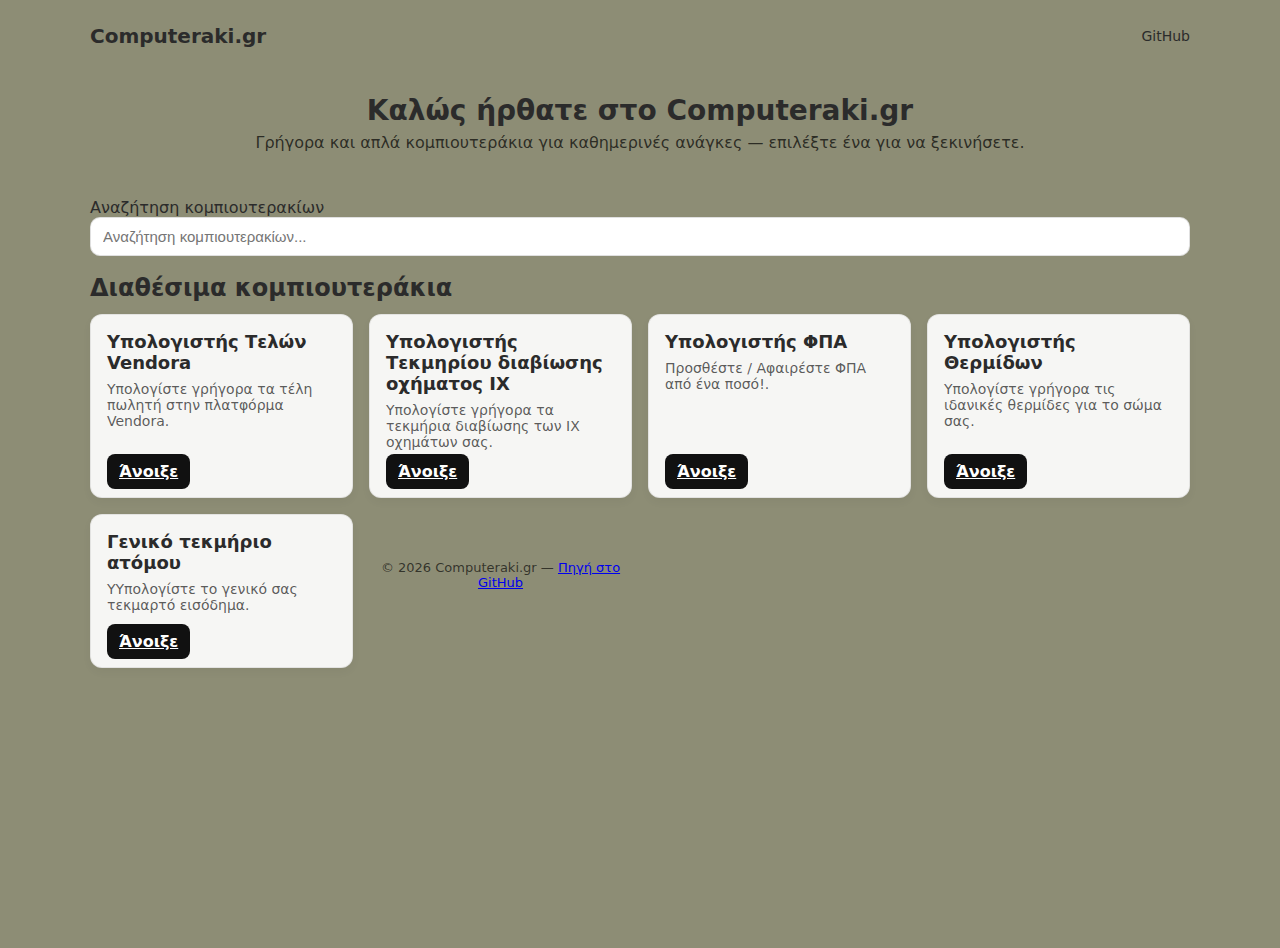
<file: index.html>
<!doctype html>
<html lang="el">
<head>
  <meta charset="utf-8">
  <meta name="viewport" content="width=device-width,initial-scale=1">
  <title>Computeraki.gr — Κορμός</title>
  <style>
    :root{
      --bg: rgb(141,141,117);
      --card-bg: rgba(255,255,255,0.92);
      --card-border: rgba(0,0,0,0.08);
      --accent: #2b2b2b;
      --maxw: 1100px;
    }
    html,body{height:100%;margin:0;font-family:system-ui,-apple-system,"Segoe UI",Roboto,Arial;}
    body{
      background: var(--bg);
      color: var(--accent);
      -webkit-font-smoothing:antialiased;
      -moz-osx-font-smoothing:grayscale;
      display:flex;flex-direction:column;align-items:center;min-height:100%;padding:24px;
    }
    .container{width:100%;max-width:var(--maxw);}    
    header{display:flex;justify-content:space-between;align-items:center;margin-bottom:18px}
    .brand{font-weight:700;font-size:20px}
    .nav{font-size:14px}
    .hero{background:transparent;padding:28px 18px;border-radius:12px;margin-bottom:18px;text-align:center}
    .hero h1{margin:0 0 6px;font-size:28px}
    .hero p{margin:0;color:rgba(0,0,0,0.7)}

    .controls{display:flex;gap:12px;align-items:center;margin:18px 0}
    .search{flex:1}
    input[type="search"]{width:100%;padding:10px 12px;border-radius:10px;border:1px solid rgba(0,0,0,0.12);font-size:15px}

    .grid{display:grid;grid-template-columns:repeat(auto-fit,minmax(240px,1fr));gap:16px}
    .card{background:var(--card-bg);border:1px solid var(--card-border);padding:16px;border-radius:12px;box-shadow:0 4px 10px rgba(0,0,0,0.04);display:flex;flex-direction:column;justify-content:space-between;min-height:120px}
    .card h3{margin:0 0 8px;font-size:18px}
    .card p{margin:0 0 12px;color:rgba(0,0,0,0.65);font-size:14px}
    .cta{align-self:flex-start;padding:8px 12px;border-radius:8px;border:none;background:transparent;cursor:pointer;font-weight:600}
    .cta:focus{outline:3px solid rgba(0,0,0,0.12)}
    .link-btn{background:#111;color:#fff}

    footer{margin-top:28px;padding:18px 0;color:rgba(0,0,0,0.65);font-size:13px;text-align:center}

    @media (prefers-reduced-motion: reduce){*{transition:none!important}}
  </style>
</head>
<body>
  <div class="container">
    <header>
      <div class="brand">Computeraki.gr</div>
      <nav class="nav" aria-label="Κύρια πλοήγηση">
          <a href="https://github.com/panossmav/computeraki.gr" target="_blank" rel="noopener" style="color:inherit;text-decoration:none">GitHub</a>
      </nav>
    </header>

    <section class="hero" role="region" aria-label="Καλωσόρισμα">
      <h1>Καλώς ήρθατε στο Computeraki.gr</h1>
      <p>Γρήγορα και απλά κομπιουτεράκια για καθημερινές ανάγκες — επιλέξτε ένα για να ξεκινήσετε.</p>
    </section>

    <div class="controls">
      <div class="search">
        <label for="search" class="sr-only">Αναζήτηση κομπιουτερακίων</label>
        <input id="search" type="search" placeholder="Αναζήτηση κομπιουτερακίων..." aria-label="Αναζήτηση κομπιουτερακίων">
      </div>
    </div>

    <main>
      <h2 style="margin:6px 0 12px">Διαθέσιμα κομπιουτεράκια</h2>
      <div class="grid" id="cards">
        <!-- Card: Vendora fees calculator -->
<article class="card" data-title="Υπολογιστής Τελών Vendora">
          <div>
            <h3>Υπολογιστής Τελών Vendora</h3>
            <p>Υπολογίστε γρήγορα τα τέλη πωλητή στην πλατφόρμα Vendora.</p>
          </div>
          <div>
            <a class="cta link-btn" href="/calc/vendora.html">Άνοιξε</a>
          </div>
        </article>

<article class="card" data-title="Υπολογιστής Τεκμηρίου διαβίωσης οχήματος ΙΧ">
          <div>
            <h3>Υπολογιστής Τεκμηρίου διαβίωσης οχήματος ΙΧ</h3>
            <p>Υπολογίστε γρήγορα τα τεκμήρια διαβίωσης των ΙΧ οχημάτων σας.</p>
          </div>
          <div>
            <a class="cta link-btn" href="/calc/tekmirio-diaviosis-auto/">Άνοιξε</a>
          </div>
        </article>

<article class="card" data-title="Υπολογιστής ΦΠΑ">
          <div>
            <h3>Υπολογιστής ΦΠΑ</h3>
            <p>Προσθέστε / Αφαιρέστε ΦΠΑ από ένα ποσό!.</p>
          </div>
          <div>
            <a class="cta link-btn" href="/calc/vat/">Άνοιξε</a>
          </div>
        </article>

<article class="card" data-title="Υπολογιστής Θερμίδων">
          <div>
            <h3>Υπολογιστής Θερμίδων</h3>
            <p>Υπολογίστε γρήγορα τις ιδανικές θερμίδες για το σώμα σας.</p>
          </div>
          <div>
            <a class="cta link-btn" href="/calc/ideal-calories/">Άνοιξε</a>
          </div>
        </article>

        <article class="card" data-title="Γενικό τεκμήριο ατόμου">
          <div>
            <h3>Γενικό τεκμήριο ατόμου</h3>
            <p>ΥΥπολογίστε το γενικό σας τεκμαρτό εισόδημα.</p>
          </div>
          <div>
            <a class="cta link-btn" href="/calc/tekmirio-diaviosis/">Άνοιξε</a>
          </div>
        </article>


        <!-- Disabled 
        <article class="card" data-title="Γενικό τεκμήριο ατόμου">
          <div>
            <h3>Γενικό τεκμήριο ατόμου</h3>
            <p>Υπολογίστε το γενικό σας τεκμαρτό εισόδημα.</p>
          </div>
          <div>
            <button class="cta" disabled aria-disabled="true">Έρχεται σύντομα!</button>
          </div>
        </article>
      </div>
    </main>
  -->
    <footer>
      © <span id="year"></span> Computeraki.gr — <a href="https://github.com/panossmav/computeraki.gr" target="_blank" rel="noopener">Πηγή στο GitHub</a>
    </footer>
  </div>

  <script>
    // set year
    document.getElementById('year').textContent = new Date().getFullYear();

    // client-side filter for cards
    const search = document.getElementById('search');
    const cards = Array.from(document.querySelectorAll('#cards .card'));
    search.addEventListener('input', (e) => {
      const q = e.target.value.trim().toLowerCase();
      for (const c of cards){
        const title = c.getAttribute('data-title') || c.querySelector('h3').textContent;
        if (!q || title.toLowerCase().includes(q)) c.style.display = '';
        else c.style.display = 'none';
      }
    });

    // keyboard: allow Enter on card to open first link
    cards.forEach(card => {
      card.tabIndex = 0;
      card.addEventListener('keydown', (ev)=>{
        if(ev.key === 'Enter' || ev.key === ' ') {
          const link = card.querySelector('a') || card.querySelector('button:not([disabled])');
          if(link){ if(link.tagName.toLowerCase()==='a') link.click(); else link.focus(); }
        }
      });
    });
  </script>
</body>
</html>
</file>
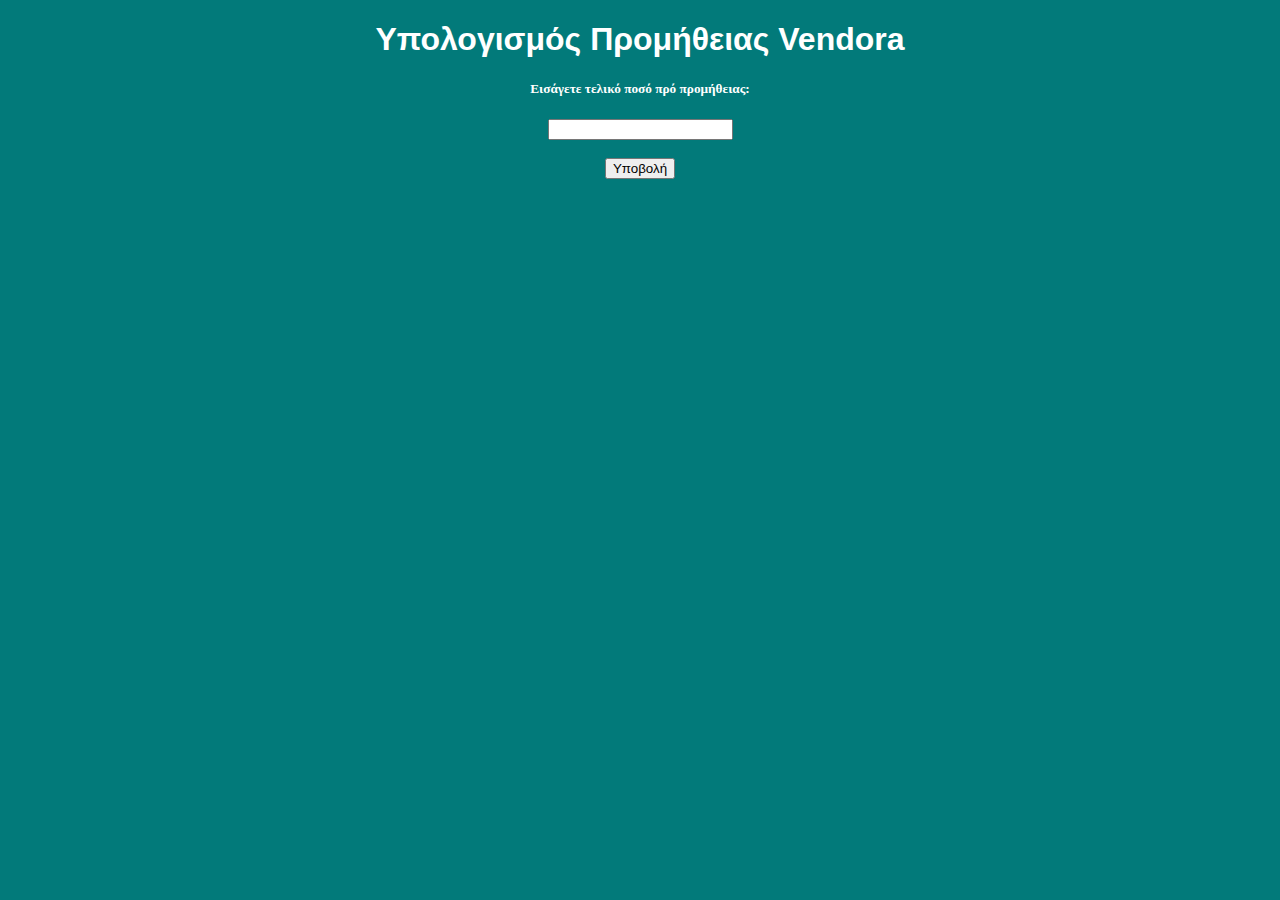
<file: vendora-fees/index.html>
<!DOCTYPE html>
<html lang="en">
<head>
    <link rel="stylesheet" href="/assets/styles/pages/vendora-fee.css">
    <meta charset="UTF-8">
    <meta name="viewport" content="width=device-width, initial-scale=1.0">
    <title>Υπολογισμός προμήθειας πώλησης Vendora</title>
    
</head>
<body>
    <h1 id="intro-heading">Υπολογισμός Προμήθειας Vendora</h1>
    <h5 id='entry-explanatory'>Εισάγετε τελικό ποσό πρό προμήθειας:</h5>
    <input id="final_price_input" type="number" step="0.01"><br>
    <button id="sbt-btn" onclick="sbtclick()">Υποβολή</button>

    <p id="start_price" class='results'></p>
    <p id="vendora_cut" class='results'></p>
    <p id="vat" class='results'></p>
    <p id="leftover" class='results'></p>
    <p id="error"></p>

    <script src="/assets/scripts/vendora-fee.js"></script>
</body>
</html>
</file>
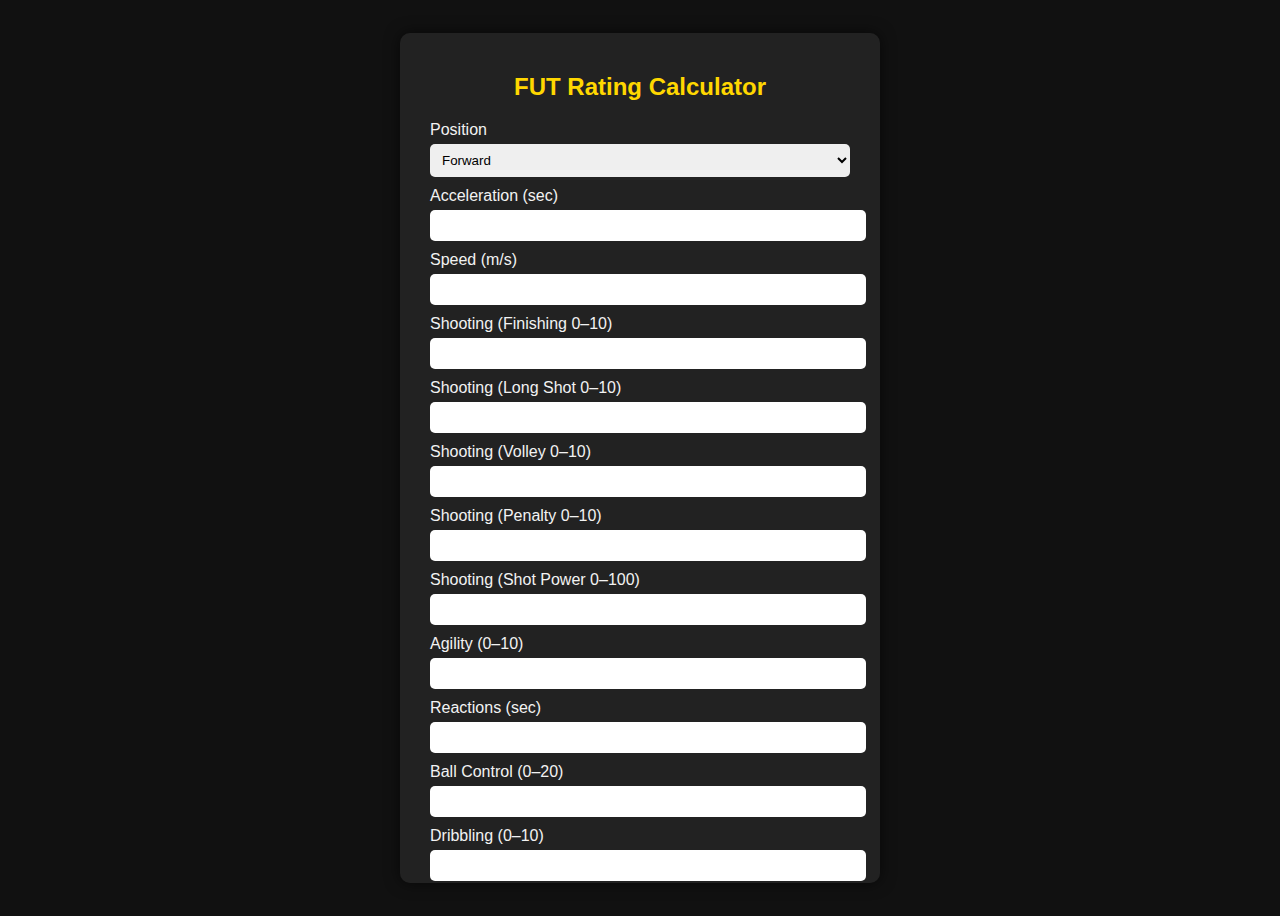
<file: calc/fut-calc/index.html>
<!DOCTYPE html>
<html lang="en">
<head>
    <meta charset="UTF-8">
    <title>FUT Rating Calculator</title>
    <style>
        body { 
            font-family: Arial, sans-serif;
            background: #111;
            color: #f2f2f2;
            display: flex;
            justify-content: center;
            align-items: center;
            height: 100vh;
        }
        .container {
            background: #222;
            padding: 20px 30px;
            border-radius: 10px;
            box-shadow: 0px 0px 15px rgba(0,0,0,0.6);
            width: 420px;
            max-height: 90vh;
            overflow-y: auto;
        }
        h2 {
            text-align: center;
            color: #ffd700;
        }
        label {
            display: block;
            margin-top: 10px;
        }
        input, select {
            width: 100%;
            padding: 8px;
            margin-top: 5px;
            border-radius: 5px;
            border: none;
        }
        button {
            margin-top: 15px;
            width: 100%;
            padding: 10px;
            background: #ffd700;
            border: none;
            border-radius: 5px;
            font-size: 16px;
            font-weight: bold;
            cursor: pointer;
        }
        button:hover {
            background: #e6c200;
        }
        .results {
            margin-top: 20px;
            background: #333;
            padding: 15px;
            border-radius: 8px;
            text-align: center;
        }
        .results h3 {
            margin-bottom: 10px;
            color: #00ff88;
        }
        .stats {
            display: grid;
            grid-template-columns: repeat(3, 1fr);
            gap: 10px;
            font-size: 16px;
            font-weight: bold;
        }
        .stats div {
            background: #444;
            padding: 8px;
            border-radius: 5px;
        }
        .ovr {
            margin-top: 15px;
            font-size: 20px;
            font-weight: bold;
            color: #ffd700;
        }
    </style>
</head>
<body>
    <div class="container">
        <h2>FUT Rating Calculator</h2>

        <label>Position</label>
        <select id="pos">
            <option value="Forward">Forward</option>
            <option value="Mid">Mid</option>
            <option value="Def">Def</option>
            <option value="GK">GK</option>
        </select>

      <label>Acceleration (sec)</label>
<input type="number" id="acc" step="0.1">

<label>Speed (m/s)</label>
<input type="number" id="spd" step="0.1">

<label>Shooting (Finishing 0–10)</label>
<input type="number" id="fin">

<label>Shooting (Long Shot 0–10)</label>
<input type="number" id="long">

<label>Shooting (Volley 0–10)</label>
<input type="number" id="voll">

<label>Shooting (Penalty 0–10)</label>
<input type="number" id="pen">

<label>Shooting (Shot Power 0–100)</label>
<input type="number" id="sp">

<label>Agility (0–10)</label>
<input type="number" id="ag">

<label>Reactions (sec)</label>
<input type="number" id="rc" step="0.1">

<label>Ball Control (0–20)</label>
<input type="number" id="bc">

<label>Dribbling (0–10)</label>
<input type="number" id="drib">

<label>Heading (0–10)</label>
<input type="number" id="head">

<label>Tackle (0–5)</label>
<input type="number" id="tackle">

<label>Stamina (minutes)</label>
<input type="number" id="stamina">
        <button onclick="calculate()">Calculate</button>

        <div class="results" id="results" style="display:none;">
            <h3>Player Stats</h3>
            <div class="stats">
                <div>PAC: <span id="pacVal">-</span></div>
                <div>SHO: <span id="shoVal">-</span></div>
                <div>DRI: <span id="driVal">-</span></div>
                <div>DEF: <span id="defVal">-</span></div>
                <div>PHY: <span id="phyVal">-</span></div>
            </div>
            <div class="ovr">OVR: <span id="ovrVal">-</span></div>
        </div>
    </div>

    <script src="fut.js"></script>
    <script>
        function calculate() {
            const pos = document.getElementById('pos').value;
            const acc = parseFloat(document.getElementById('acc').value);
            const spd = parseFloat(document.getElementById('spd').value);
            const fin = parseFloat(document.getElementById('fin').value);
            const lon = parseFloat(document.getElementById('long').value);
            const voll = parseFloat(document.getElementById('voll').value);
            const pen = parseFloat(document.getElementById('pen').value);
            const sp = parseFloat(document.getElementById('sp').value);
            const ag = parseFloat(document.getElementById('ag').value);
            const rc = parseFloat(document.getElementById('rc').value);
            const bc = parseFloat(document.getElementById('bc').value);
            const drib = parseFloat(document.getElementById('drib').value);
            const head = parseFloat(document.getElementById('head').value);
            const tackle = parseFloat(document.getElementById('tackle').value);
            const stamina = parseFloat(document.getElementById('stamina').value);

            const pac = CalculatePac(acc, spd);
            const sho = CalculateSho(fin, lon, voll, pen, sp);
            const dri = CalculateDri(ag, rc, bc, drib);
            const def = CalculateDef(head, tackle);
            const phy = CalculatePhy(stamina);

            const ovr = CalculateOVR(pos, pac, sho, dri, 50, def, phy); // pas=50 προσωρινό

            document.getElementById('pacVal').innerText = pac;
            document.getElementById('shoVal').innerText = sho;
            document.getElementById('driVal').innerText = dri;
            document.getElementById('defVal').innerText = def;
            document.getElementById('phyVal').innerText = phy;
            document.getElementById('ovrVal').innerText = ovr;

            document.getElementById('results').style.display = 'block';
        }
    </script>
</body>
</html>
</file>
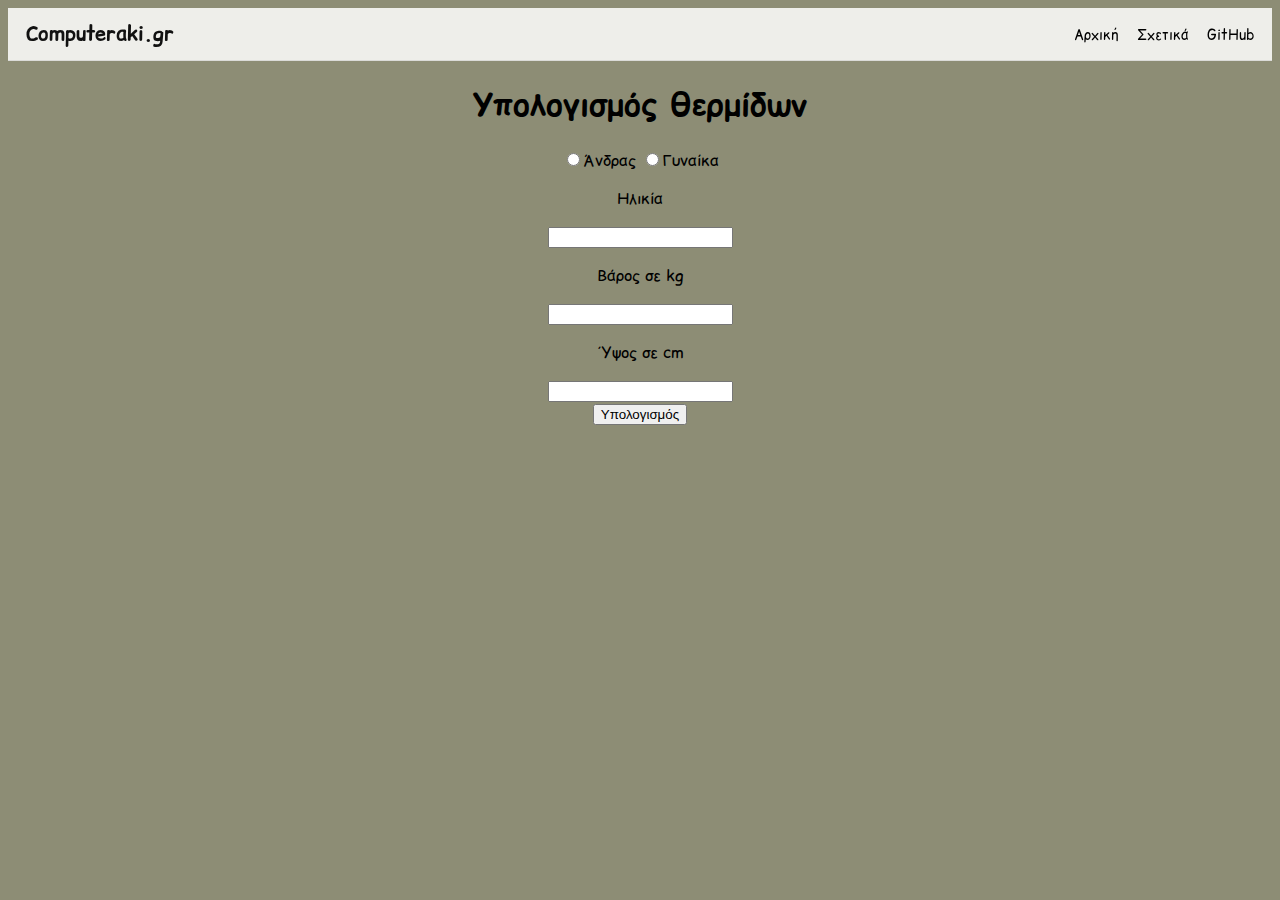
<file: calc/ideal-calories/index.html>
<!DOCTYPE html>
<html lang="el">
<head>
    <meta charset="UTF-8">
    <meta name="viewport" content="width=device-width, initial-scale=1.0">
    <title>Υπολογισμός θερμίδων - Computeraki.com</title>
    <link rel="stylesheet" href="/assets/styles/pages/ideal-calories.css">
    <link rel="stylesheet" href="/assets/styles/elements/header.css">
</head>
<body>
    <header class="site-header">
  <div class="brand">Computeraki.gr</div>
  <nav class="nav" aria-label="Κύρια πλοήγηση">
    <a href="/index.html">Αρχική</a>
    <a href="#about">Σχετικά</a>
    <a href="https://github.com/panossmav/computeraki.gr" target="_blank" rel="noopener">GitHub</a>
  </nav>
</header>

    <h1 id="intro-h1">Υπολογισμός θερμίδων</h1>
    <label><input type="radio" name="gender" value="Male">Άνδρας</label>
    <label><input type="radio" name="gender" value="Female">Γυναίκα</label>
    <p>Ηλικία</p>
    <input type="number" id="age-input">
    <p>Βάρος σε kg</p>
    <input type="number" id="weight-input" step="0.5">
    <p>Ύψος σε cm</p>
    <input type="number" id="height-input"><br>
    <button onclick="find_calories()">Υπολογισμός</button>
    <p id="result"></p>
    <p id="error"></p>

    <script src="/assets/scripts/ideal-calories.js" defer></script>
</body>
</html>
</file>
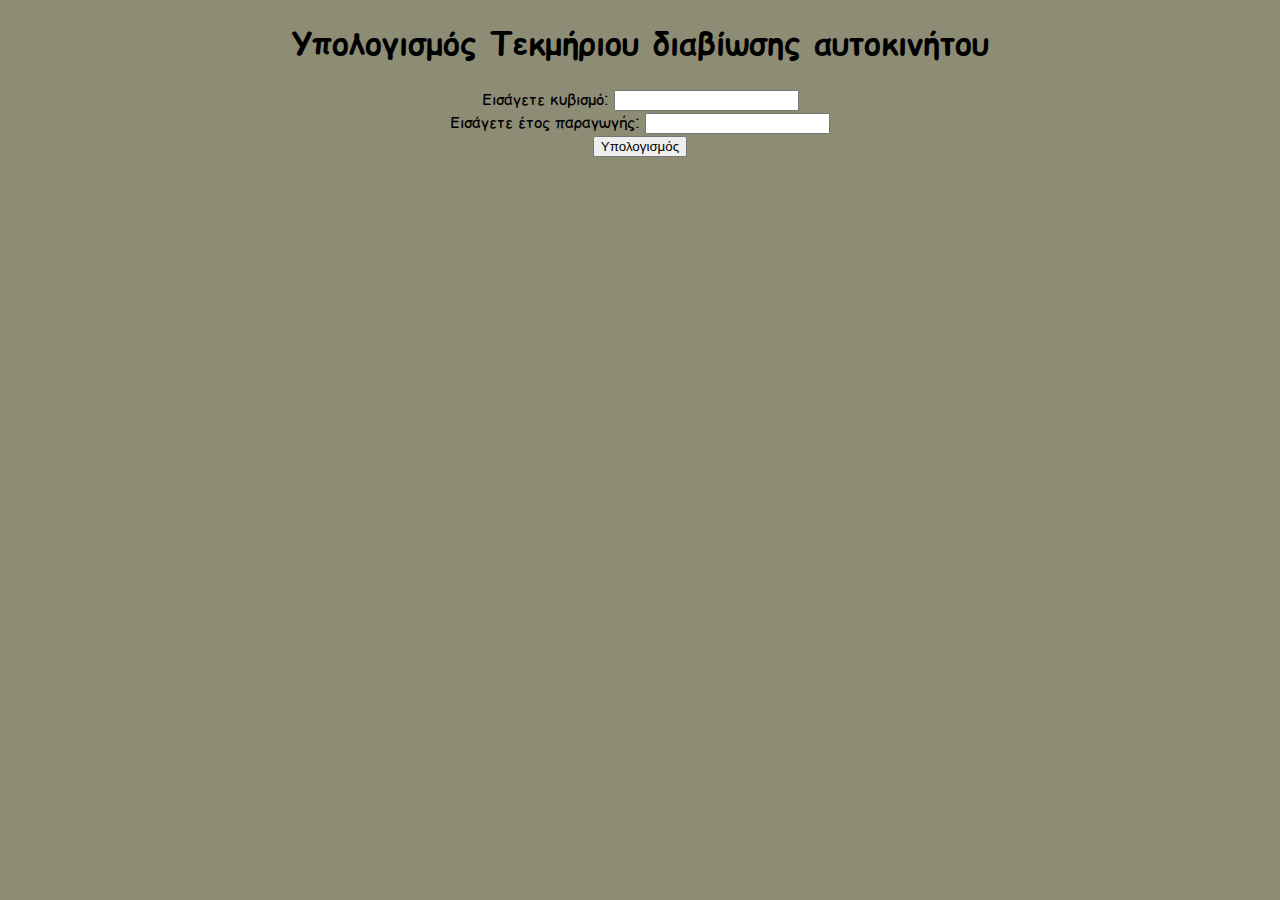
<file: calc/tekmirio-diaviosis-auto/index.html>
<!DOCTYPE html>
<html lang="en">
<head>
    <meta charset="UTF-8">
    <meta name="viewport" content="width=device-width, initial-scale=1.0">
    <title>Τεκμήριο διαβίωσης αυτοκινήτου | Computeraki.gr</title>
    <link rel="stylesheet" href="/assets/styles/pages/tekmirio-diaviosis-auto.css">
</head>
<body>
    <h1 id="intro-h1">Υπολογισμός Τεκμήριου διαβίωσης αυτοκινήτου</h1>
    <label>Εισάγετε κυβισμό: <input type='number' id="cc"></label><br>

    <label>Εισάγετε έτος παραγωγής: <input id="date" max="2025" min="1900"></label>
    <br>
    <button onclick="CalculateSpendings()">Υπολογισμός</button>

    <p id="res"></p>

    <script src="/assets/scripts/tekmirio-diaviosis-auto.js" defer></script>
</body>
</html>
</file>
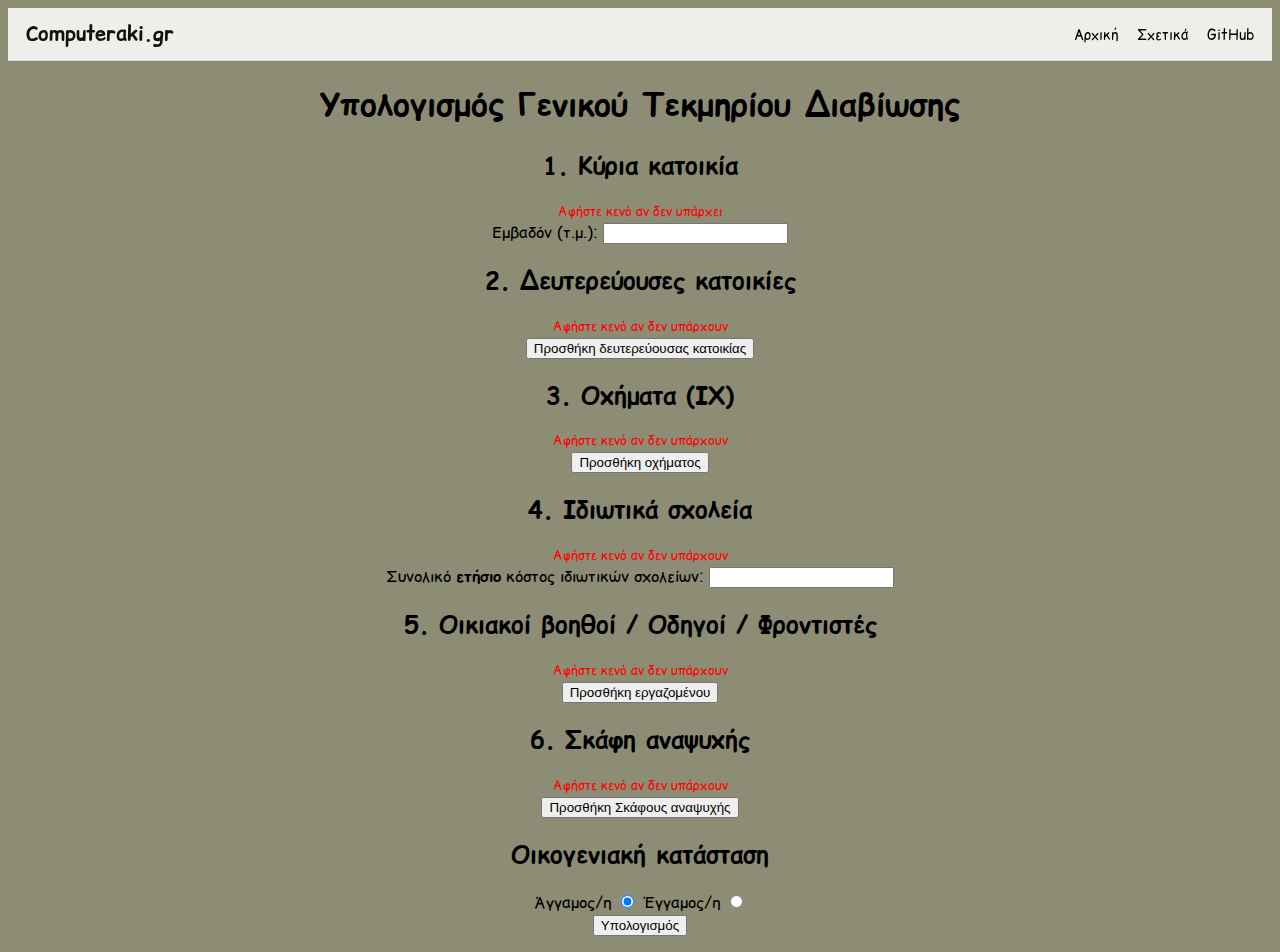
<file: calc/tekmirio-diaviosis/index.html>
<!DOCTYPE html>
<html lang="en">
<head>
    <meta charset="UTF-8">
    <meta name="viewport" content="width=device-width, initial-scale=1.0">
    <title>Υπολογισμός Γενικού τεκμηρίου διαβίωσης | Computeraki.gr</title>
    <link rel="stylesheet" href="/assets/styles/pages/tekmirio-diaviosis.css">
    <link rel="stylesheet" href="/assets/styles/elements/header.css">
</head>
<body>
    <header class="site-header">
  <div class="brand">Computeraki.gr</div>
  <nav class="nav" aria-label="Κύρια πλοήγηση">
    <a href="/index.html">Αρχική</a>
    <a href="#about">Σχετικά</a>
    <a href="https://github.com/panossmav/computeraki.gr" target="_blank" rel="noopener">GitHub</a>
  </nav>
</header>

    <h1 id="intro-h1">Υπολογισμός Γενικού Τεκμηρίου Διαβίωσης</h1>
    <div class="properties">
        <div class="main-property">
            <h2 id="intro-main-prop">1. Κύρια κατοικία</h2>
            <p class="optional" id="optional-secondary-properties">Αφήστε κενό αν δεν υπάρχει</p>
            <label id="main-property-size-l">Εμβαδόν (τ.μ.): <input type='number' id="main-property-size"></label>
        </div>
        <div class="secondary-properties">
            <h2>2. Δευτερεύουσες κατοικίες</h2>
            <p class="optional" id="optional-secondary-properties">Αφήστε κενό αν δεν υπάρχουν</p>
            <button onclick="CreateSecondaryHome()">Προσθήκη δευτερεύουσας κατοικίας</button>
            <div id="sec_homes">

            </div>
        </div>
        <div class="vehicles">
            <h2 id="vehicles-label">3. Οχήματα (ΙΧ)</h2>
            <p class="optional" id="optional-vehicle">Αφήστε κενό αν δεν υπάρχουν</p>
            <button onclick="CreateVehicle()">Προσθήκη οχήματος</button>
            <div id='added_vehicles'>

            </div>
        </div>
        <div class="private-schools">
            <h2 id="private-schools-label">4. Ιδιωτικά σχολεία</h2>
            <p class="optional" id="optional-secondary-properties">Αφήστε κενό αν δεν υπάρχουν</p>
            <label>Συνολικό <b>ετήσιο</b> κόστος ιδιωτικών σχολείων: <input type="number" id="private-school-input"></label>
        </div>
        <div class="workers">
            <h2 id="workers-label">5. Οικιακοί βοηθοί / Οδηγοί / Φροντιστές</h2>
            <p class="optional" id="optional-secondary-properties">Αφήστε κενό αν δεν υπάρχουν</p>
            <button onclick="CreateWorker()">Προσθήκη εργαζομένου</button>
            <div id="added_workers">

            </div>
        </div>
        <div class="boats">
            <h2>6. Σκάφη αναψυχής</h2>
            <p class="optional" id="optional-secondary-properties">Αφήστε κενό αν δεν υπάρχουν</p>
            <button onclick="CreateBoat()">Προσθήκη Σκάφους αναψυχής</button>
            <div id="added_boats">

            </div>
        </div>

        <div class="gender">
            <h2>Οικογενιακή κατάσταση</h2>
            <label>Άγγαμος/η <input type="radio" name="family" checked></label>
            <label>Έγγαμος/η <input type="radio" name="family"></label>
        </div>
    </div>
    <button onclick="Calculate()">Υπολογισμός</button>
    <p id="res"></p>

    <script src="/assets/scripts/tekmirio-diaviosis.js" defer></script>
</body>
</html>
</file>
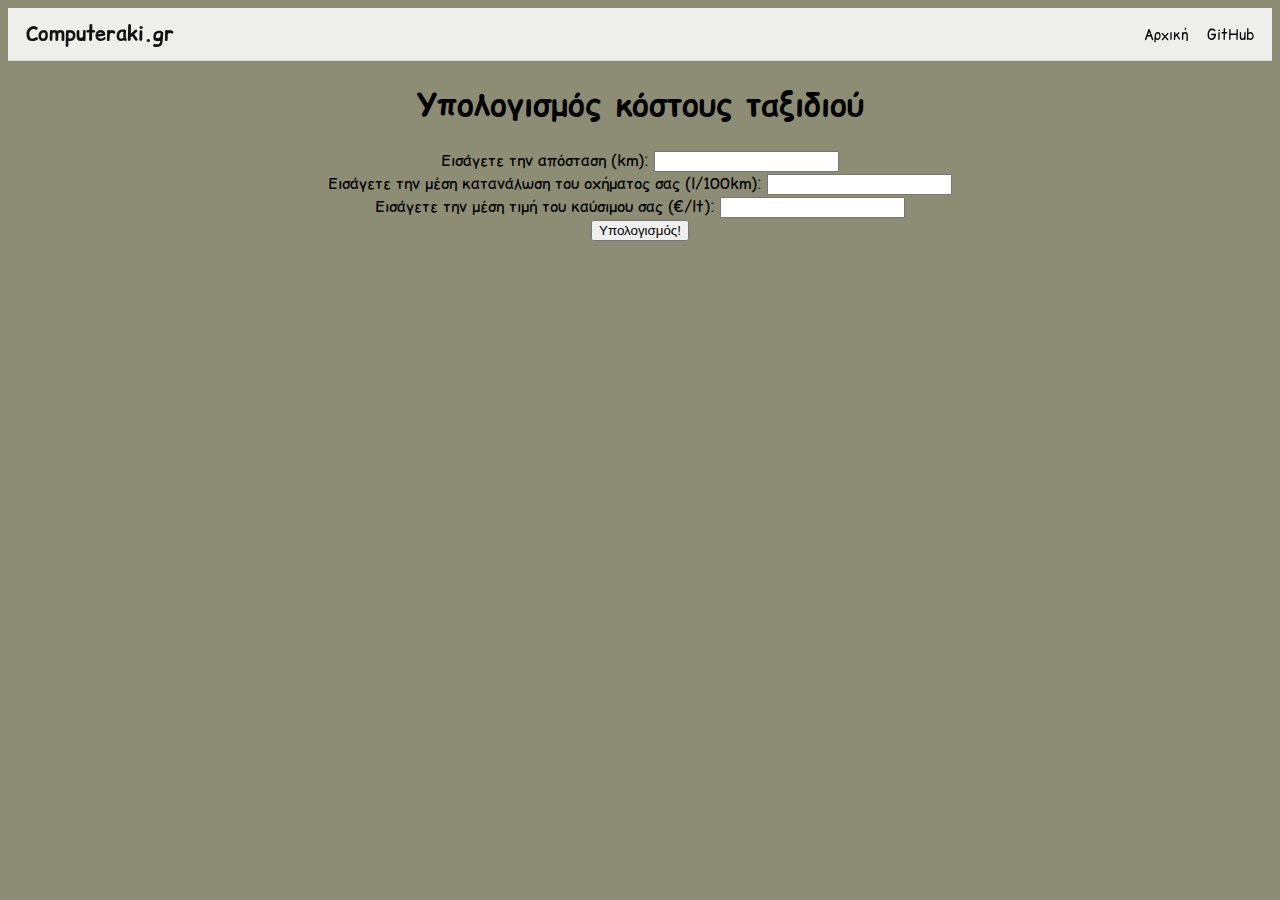
<file: calc/trip-calculator/index.html>
<!DOCTYPE html>
<html lang="en">
<head>
    <meta charset="UTF-8">
    <meta name="viewport" content="width=device-width, initial-scale=1.0">
    <title>Υπολογισμός κόστους ταξιδιού | Computeraki.gr</title>
    <link rel="stylesheet" href="/assets/styles/elements/header.css">
    <link rel="stylesheet" href="/assets/styles/pages/trip-calculator.css">
</head>
<body>
<header class="site-header">
  <div class="brand">Computeraki.gr</div>
  <nav class="nav" aria-label="Κύρια πλοήγηση">
    <a href="/index.html">Αρχική</a>
    <a href="https://github.com/panossmav/computeraki.gr" target="_blank" rel="noopener">GitHub</a>
  </nav>
</header>
<h1>Υπολογισμός κόστους ταξιδιού</h1>

<label id="km">Εισάγετε την απόσταση (km): <input type="number" min="0" id="km_input"></label><br>
<label id="cons">Εισάγετε την μέση κατανάλωση του οχήματος σας (l/100km): <input id="avg_consumption_input" type="number" min="0"></label><br>
<label id="price">Εισάγετε την μέση τιμή του καύσιμου σας (€/lt): <input type="number" min="0" id="fuel_price_input"></label><br>

<button onclick="CalculateTrip()">Υπολογισμός!</button>

<p id="res"></p>



<script src="/assets/scripts/trip-calculator.js" defer></script>
</body>
</html>
</file>
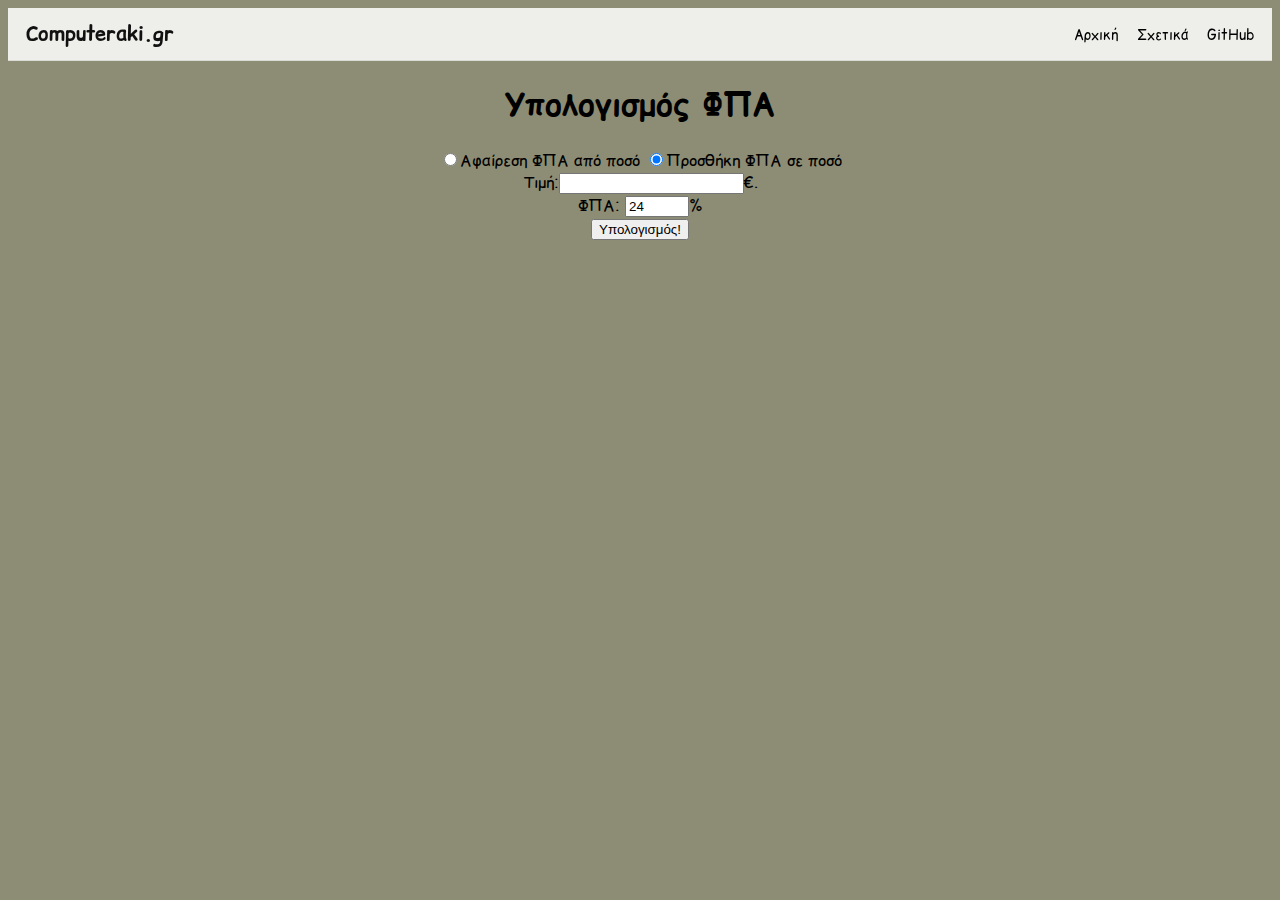
<file: calc/vat/index.html>
<!DOCTYPE html>
<html lang="en">
<head>
    <meta charset="UTF-8">
    <meta name="viewport" content="width=device-width, initial-scale=1.0">
    <title>Πράξεις με ΦΠΑ | Computeraki.gr</title>
    <link rel="stylesheet" href="/assets/styles/pages/vat.css">
    <link rel="stylesheet" href="/assets/styles/elements/header.css">
</head>
<body>
    <header class="site-header">
  <div class="brand">Computeraki.gr</div>
  <nav class="nav" aria-label="Κύρια πλοήγηση">
    <a href="/index.html">Αρχική</a>
    <a href="#about">Σχετικά</a>
    <a href="https://github.com/panossmav/computeraki.gr" target="_blank" rel="noopener">GitHub</a>
  </nav>
</header>

    <h1 id="intro-h1">Υπολογισμός ΦΠΑ</h1>
    <label><input type="radio" name="calculations" value="-">Αφαίρεση ΦΠΑ από ποσό</label>
    <label><input type="radio" name="calculations" value="+" checked>Προσθήκη ΦΠΑ σε ποσό</label><br>
    <label>Τιμή:<input type="number" id="price-input">€.</label><br>
    <label>ΦΠΑ: <input type="number" id="vat-input" min="0" max="100" value="24">%</label><br>
    <button id="sbt-btn" onclick="calculateVAT()">Υπολογισμός!</button>
    <p id="result"></p>

<script src="/assets/scripts/vat.js" defer></script>
</body>
</html>
</file>
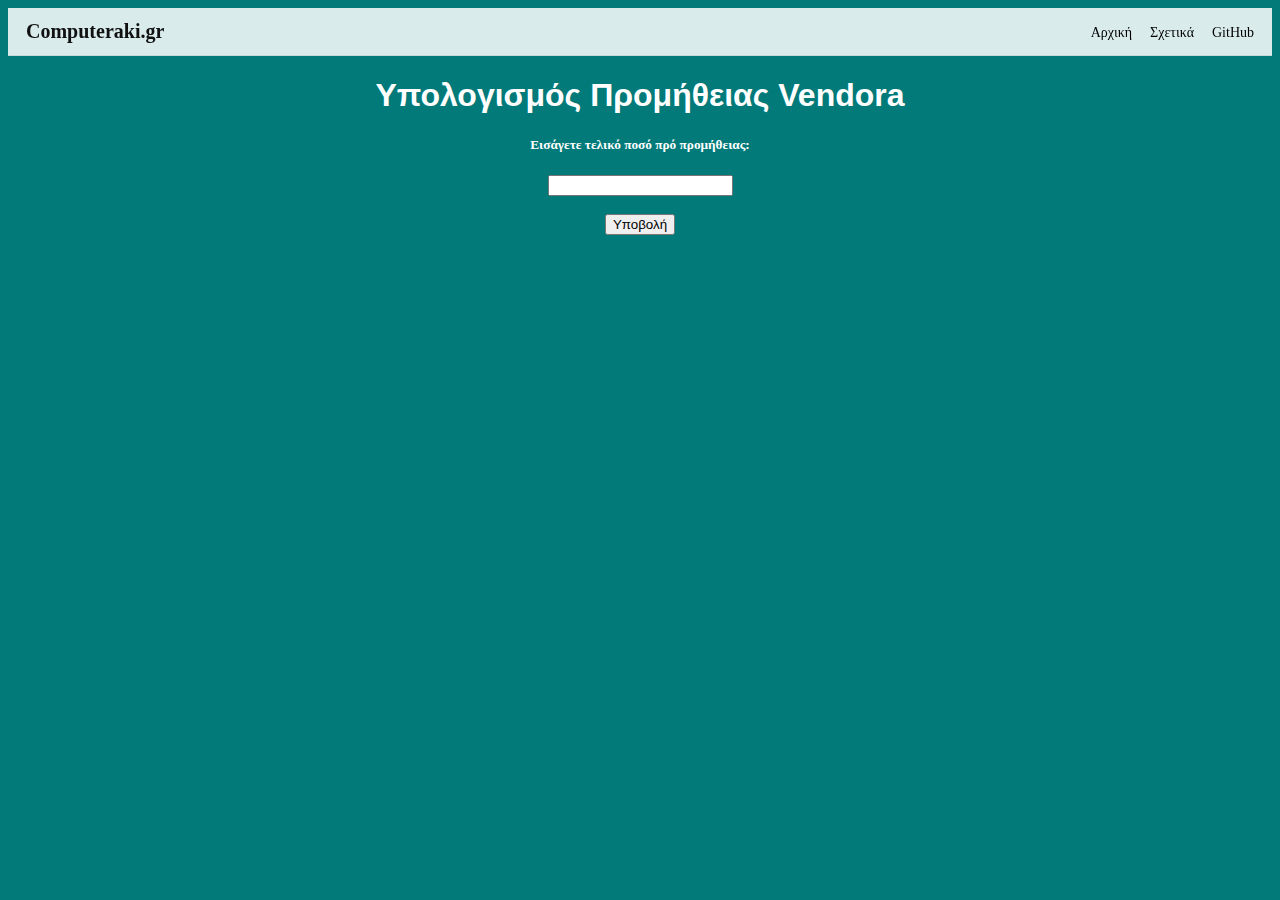
<file: calc/vendora-fees/index.html>
<!DOCTYPE html>
<html lang="en">
<head>
    <link rel="stylesheet" href="/assets/styles/pages/vendora-fee.css">
    <meta charset="UTF-8">
    <meta name="viewport" content="width=device-width, initial-scale=1.0">
    <title>Υπολογισμός προμήθειας πώλησης Vendora</title>
    <link rel="stylesheet" href="/assets/styles/elements/header.css">
</head>
<body>
    <header class="site-header">
  <div class="brand">Computeraki.gr</div>
  <nav class="nav" aria-label="Κύρια πλοήγηση">
    <a href="/index.html">Αρχική</a>
    <a href="#about">Σχετικά</a>
    <a href="https://github.com/panossmav/computeraki.gr" target="_blank" rel="noopener">GitHub</a>
  </nav>
</header>

    <h1 id="intro-heading">Υπολογισμός Προμήθειας Vendora</h1>
    <h5 id='entry-explanatory'>Εισάγετε τελικό ποσό πρό προμήθειας:</h5>
    <input id="final_price_input" type="number" step="0.01"><br>
    <button id="sbt-btn" onclick="sbtclick()">Υποβολή</button>

    <p id="start_price" class='results'></p>
    <p id="vendora_cut" class='results'></p>
    <p id="vat" class='results'></p>
    <p id="leftover" class='results'></p>
    <p id="error"></p>

    <script src="/assets/scripts/vendora-fee.js"></script>
</body>
</html>
</file>
<file: assets/styles/pages/vendora-fee.css>
body{
    background-color: rgb(2, 122, 122);

}

#intro-heading{
    color:white;
    text-align: center;
    font-family: Arial, Helvetica, sans-serif;
}

#entry-explanatory{
    color:white;
    text-align: center;

}

#final_price_input,
#sbt-btn{
    display: block;
    margin-left: auto;
    margin-right:auto;
}

.results{
    color:white;
    text-align: center;
    margin-top: 25px;
    font-weight: bolder;
    font-family: Arial;
}

#error{
    color:red;
    text-align: center;
    font-weight: bolder;
    font-family: Arial;
}
</file>
<file: assets/styles/pages/ideal-calories.css>
@import url('https://fonts.googleapis.com/css2?family=Comic+Relief:wght@400;700&display=swap');


body{
    background-color: rgb(141, 141, 117);
    font-family: "Comic Relief",system-ui;
    text-align: center;
}

#result{
    color:green;
}

#error{
    color:red;
}
</file>
<file: assets/styles/elements/header.css>
.site-header {
  display: flex;
  justify-content: space-between;
  align-items: center;
  padding: 12px 18px;
  background: rgba(255,255,255,0.85); /* ελαφρύ φόντο πάνω από το bg */
  backdrop-filter: blur(4px); /* μικρό blur για ημιδιαφάνεια */
  border-bottom: 1px solid rgba(0,0,0,0.08);
}

.site-header .brand {
  font-weight: 700;
  font-size: 20px;
  color: #111;
}

.site-header .nav a {
  color: inherit;
  text-decoration: none;
  margin-left: 14px;
  font-size: 14px;
}

.site-header .nav a:hover,
.site-header .nav a:focus {
  text-decoration: underline;
}
</file>
<file: assets/styles/pages/tekmirio-diaviosis-auto.css>
@import url('https://fonts.googleapis.com/css2?family=Comic+Relief:wght@400;700&display=swap');

body{
    background-color: rgb(141,141,117);
    font-family: "Comic Relief",system-ui;
    text-align: center;
}

#res{
    color:green;
    font-weight: bolder;
}
</file>
<file: assets/styles/pages/tekmirio-diaviosis.css>
@import url('https://fonts.googleapis.com/css2?family=Comic+Relief:wght@400;700&display=swap');

body{
    background-color: rgb(141,141,117);
    font-family: "Comic Relief",system-ui;
    text-align: center;
}

#new_home{
    display: flex;
    text-align: center;
    align-items: center;
    justify-content: center;
}

#vehicle_cc_div,
#vehicle_year_div,
#new_worker_div,
#new_boat_div{
    display:flex;
    align-items: center;
    justify-content: center;
}

.optional{
    font-size: smaller;
    margin:0;
    color:red;
}

#res{
    color:green;
    font-weight: bolder;
}
</file>
<file: assets/styles/pages/trip-calculator.css>
@import url('https://fonts.googleapis.com/css2?family=Comic+Relief:wght@400;700&display=swap');

body{
    background-color: rgb(141,141,117);
    font-family: "Comic Relief",system-ui;
    text-align: center;
}
</file>
<file: assets/styles/pages/vat.css>
@import url('https://fonts.googleapis.com/css2?family=Comic+Relief:wght@400;700&display=swap');


body{
    background-color: rgb(141, 141, 117);
    font-family: "Comic Relief",system-ui;
    text-align: center;
}

#result{
    color:green;
    font-weight: bolder;
}
</file>
